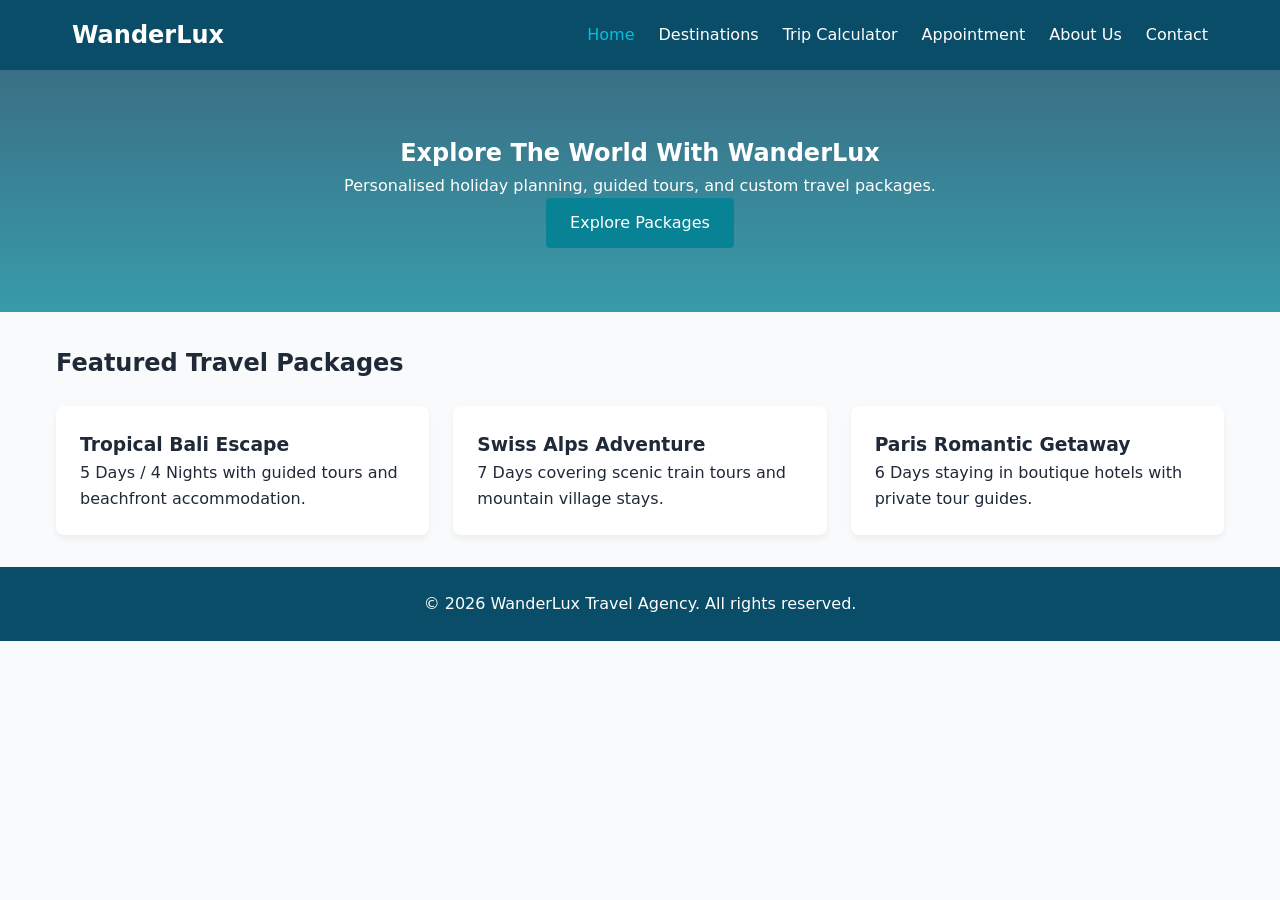
<file: index.html>
<!DOCTYPE html>
<html lang="en">
<head>
  <meta charset="UTF-8">
  <meta name="viewport" content="width=device-width, initial-scale=1.0">
  <meta name="description" content="WanderLux Travel Agency - Tailored holiday packages, tours, and travel services.">
  <title>WanderLux Travel Agency | Home</title>
  <link rel="stylesheet" href="css/styles.css">
</head>
<body>

  <!-- Site header & top navigation bar -->
  <header>
    <nav class="navbar">
      <div class="logo">WanderLux</div>
      <!-- Hamburger icon for small screens -->
      <button class="nav-toggle" aria-label="Toggle Navigation Menu">&#9776;</button>
      <ul class="nav-menu">
        <li><a href="index.html" class="active" aria-current="page">Home</a></li>
        <li><a href="destinations.html">Destinations</a></li>
        <li><a href="calculator.html">Trip Calculator</a></li>
        <li><a href="appointment.html">Appointment</a></li>
        <li><a href="about.html">About Us</a></li>
        <li><a href="contact.html">Contact</a></li>
      </ul>
    </nav>
  </header>

  <main>
    <!-- Main hero visual banner -->
    <section class="hero">
      <h1>Explore The World With WanderLux</h1>
      <p>Personalised holiday planning, guided tours, and custom travel packages.</p>
      <a href="destinations.html" class="btn">Explore Packages</a>
    </section>

    <!-- Highlights section for popular packages -->
    <section class="content-section reveal-on-scroll">
      <h2>Featured Travel Packages</h2>
      <div class="grid-3">
        <article class="card">
          <h3>Tropical Bali Escape</h3>
          <p>5 Days / 4 Nights with guided tours and beachfront accommodation.</p>
        </article>
        <article class="card">
          <h3>Swiss Alps Adventure</h3>
          <p>7 Days covering scenic train tours and mountain village stays.</p>
        </article>
        <article class="card">
          <h3>Paris Romantic Getaway</h3>
          <p>6 Days staying in boutique hotels with private tour guides.</p>
        </article>
      </div>
    </section>
  </main>

  <!-- Global page footer -->
  <footer>
    <p>&copy; 2026 WanderLux Travel Agency. All rights reserved.</p>
  </footer>

  <!-- Core JavaScript -->
  <script src="js/main.js"></script>
</body>
</html>
</file>
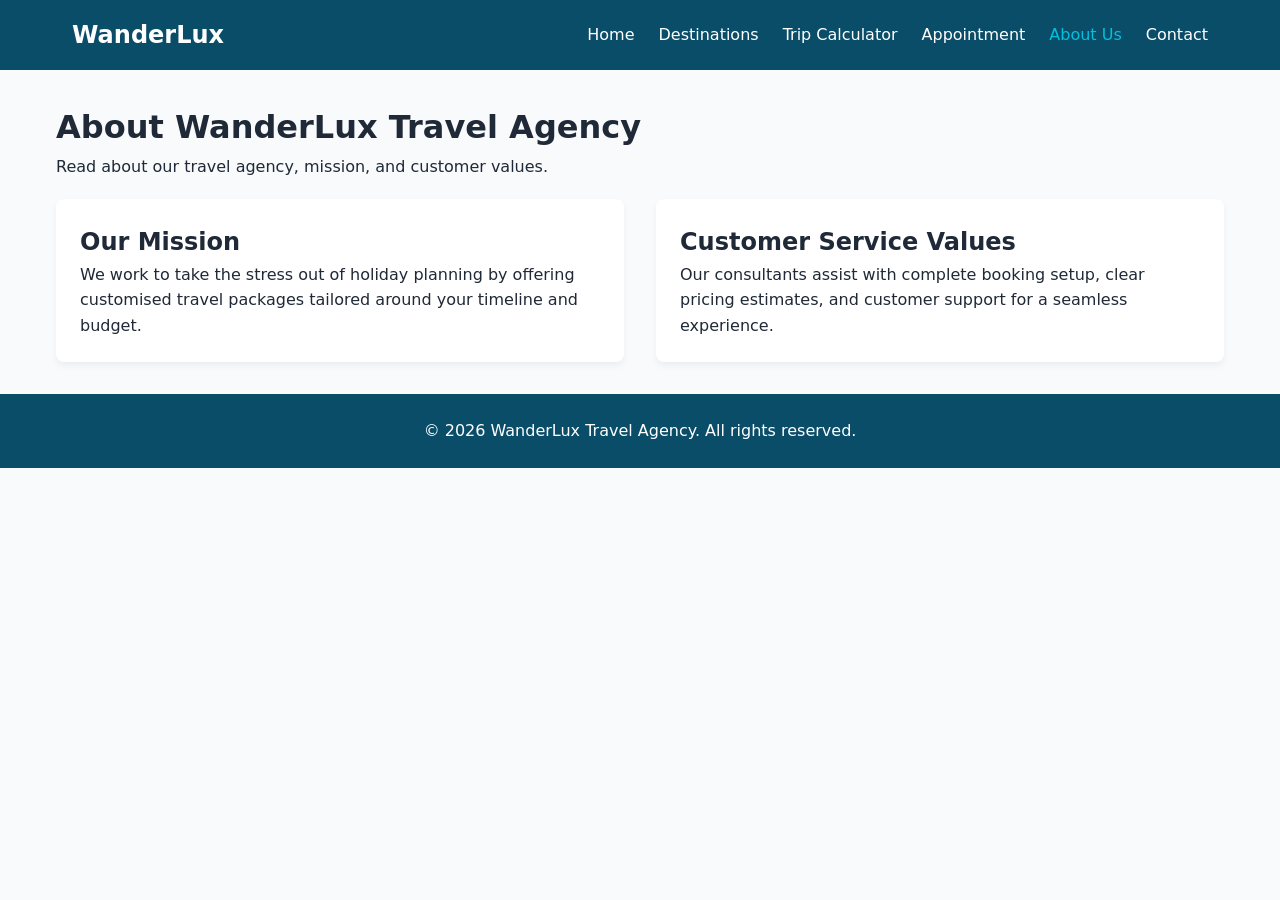
<file: about.html>
<!DOCTYPE html>
<html lang="en">
<head>
  <meta charset="UTF-8">
  <meta name="viewport" content="width=device-width, initial-scale=1.0">
  <title>About Us - WanderLux</title>
  <link rel="stylesheet" href="css/styles.css">
</head>
<body>

  <header>
    <nav class="navbar">
      <div class="logo">WanderLux</div>
      <button class="nav-toggle" aria-label="Toggle menu">&#9776;</button>
      <ul class="nav-menu">
        <li><a href="index.html">Home</a></li>
        <li><a href="destinations.html">Destinations</a></li>
        <li><a href="calculator.html">Trip Calculator</a></li>
        <li><a href="appointment.html">Appointment</a></li>
        <li><a href="about.html" class="active" aria-current="page">About Us</a></li>
        <li><a href="contact.html">Contact</a></li>
      </ul>
    </nav>
  </header>

  <!-- Company background and values -->
  <main class="content-section">
    <h1>About WanderLux Travel Agency</h1>
    <p>Read about our travel agency, mission, and customer values.</p>

    <div class="grid-2 reveal-on-scroll" style="margin-top: 20px;">
      <div class="card">
        <h2>Our Mission</h2>
        <p>We work to take the stress out of holiday planning by offering customised travel packages tailored around your timeline and budget.</p>
      </div>

      <div class="card">
        <h2>Customer Service Values</h2>
        <p>Our consultants assist with complete booking setup, clear pricing estimates, and customer support for a seamless experience.</p>
      </div>
    </div>
  </main>

  <footer>
    <p>&copy; 2026 WanderLux Travel Agency. All rights reserved.</p>
  </footer>

  <script src="js/main.js"></script>
</body>
</html>
</file>
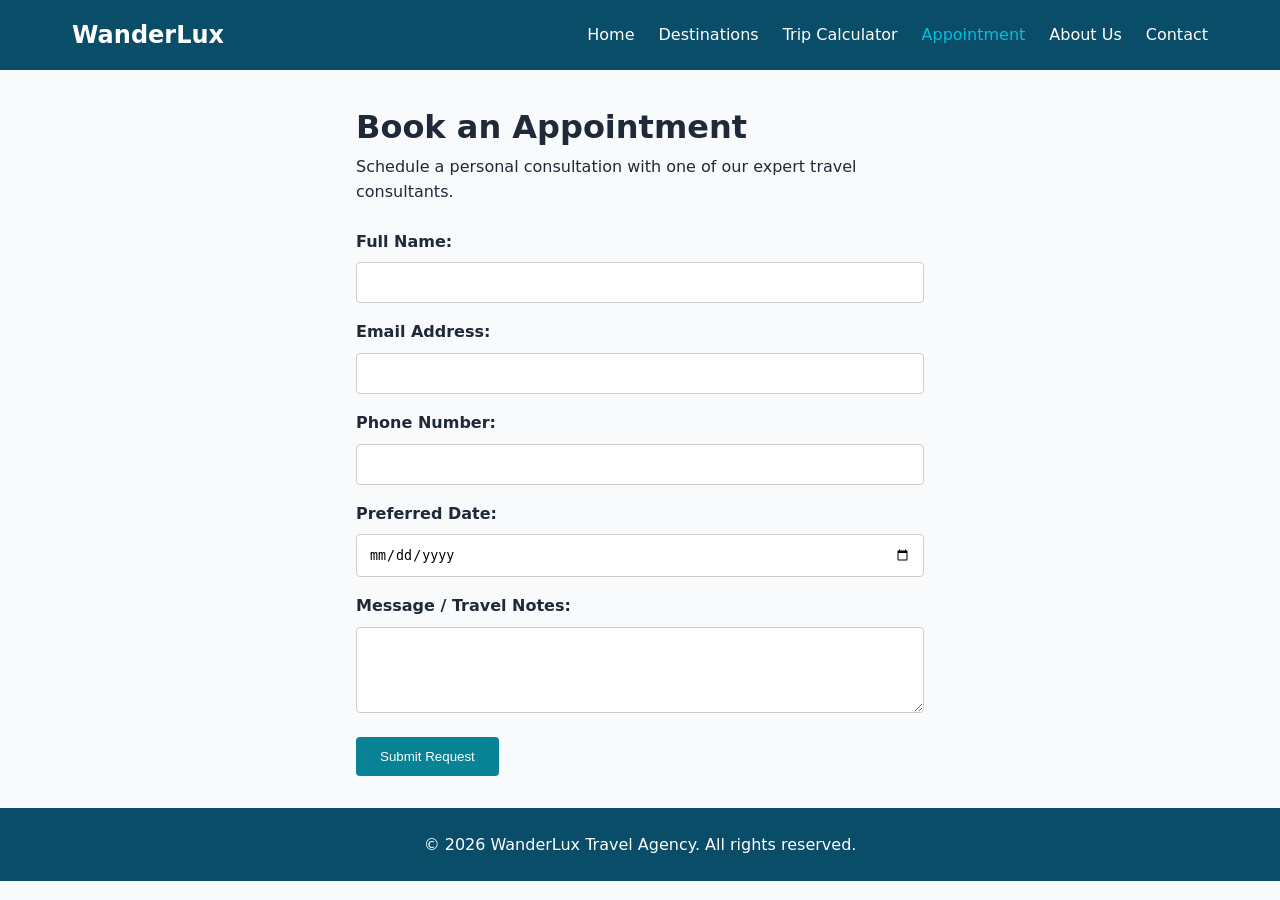
<file: appointment.html>
<!DOCTYPE html>
<html lang="en">
<head>
  <meta charset="UTF-8">
  <meta name="viewport" content="width=device-width, initial-scale=1.0">
  <title>Appointment Request - WanderLux Travel Agency</title>
  <link rel="stylesheet" href="css/styles.css">
</head>
<body>
  <header>
    <nav class="navbar">
      <div class="logo">WanderLux</div>
      <button class="nav-toggle" aria-label="Toggle Navigation Menu">&#9776;</button>
      <ul class="nav-menu">
        <li><a href="index.html">Home</a></li>
        <li><a href="destinations.html">Destinations</a></li>
        <li><a href="calculator.html">Trip Calculator</a></li>
        <li><a href="appointment.html" class="active" aria-current="page">Appointment</a></li>
        <li><a href="about.html">About Us</a></li>
        <li><a href="contact.html">Contact</a></li>
      </ul>
    </nav>
  </header>

  <main class="content-section" style="max-width: 600px;">
    <h1>Book an Appointment</h1>
    <p>Schedule a personal consultation with one of our expert travel consultants.</p>

    <form id="appointmentForm" class="contact-form" style="margin-top: 1.5rem;">
      <div class="form-group">
        <label for="apptName">Full Name:</label>
        <input type="text" id="apptName" required>
      </div>
      <div class="form-group">
        <label for="apptEmail">Email Address:</label>
        <input type="email" id="apptEmail" required>
      </div>
      <div class="form-group">
        <label for="apptPhone">Phone Number:</label>
        <input type="tel" id="apptPhone" required>
      </div>
      <div class="form-group">
        <label for="apptDate">Preferred Date:</label>
        <input type="date" id="apptDate" required>
      </div>
      <div class="form-group">
        <label for="apptMessage">Message / Travel Notes:</label>
        <textarea id="apptMessage" rows="4"></textarea>
      </div>
      <button type="submit" class="btn">Submit Request</button>
    </form>
  </main>

  <footer>
    <p>&copy; 2026 WanderLux Travel Agency. All rights reserved.</p>
  </footer>

  <script src="js/main.js"></script>
</body>
</html>
</file>
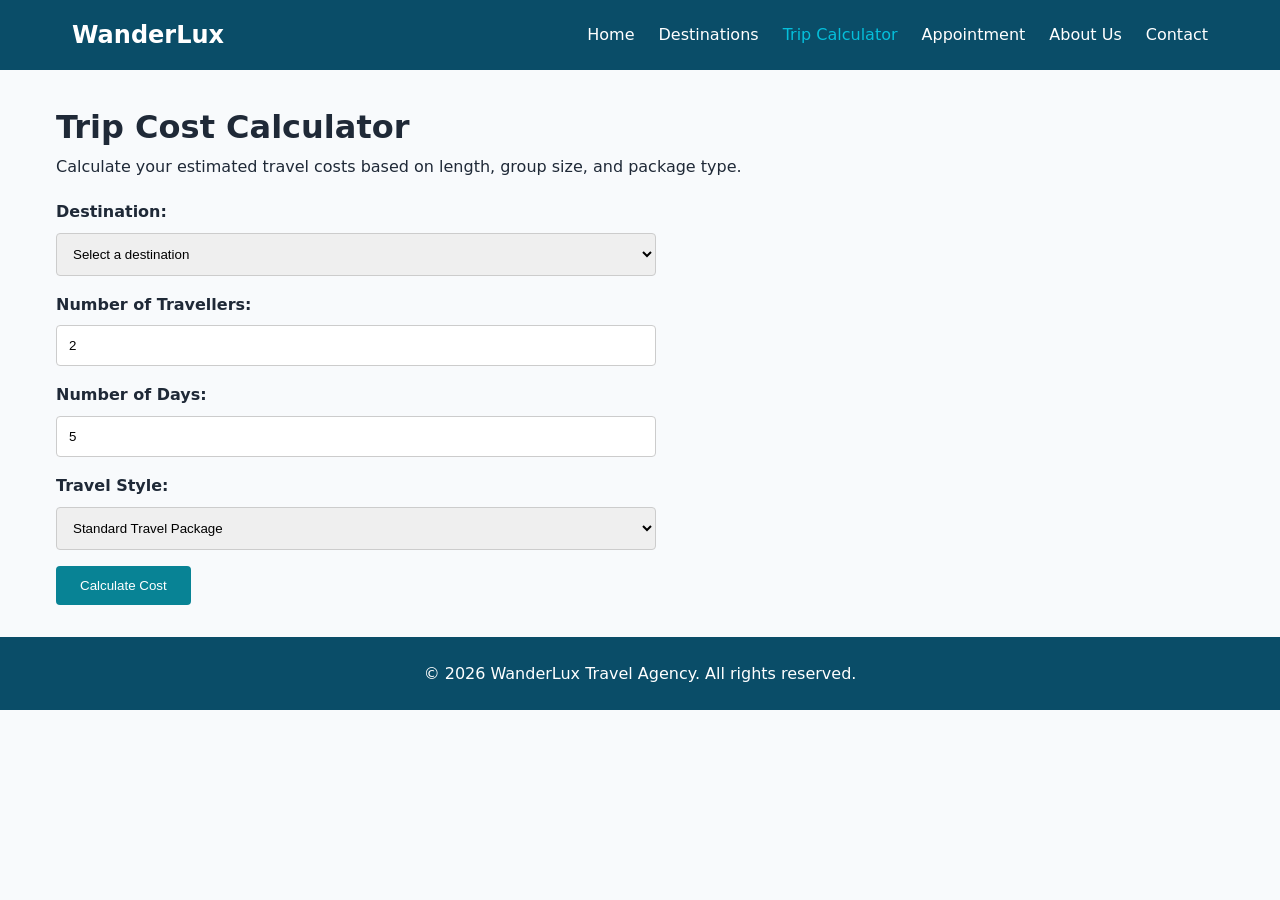
<file: calculator.html>
<!DOCTYPE html>
<html lang="en">
<head>
  <meta charset="UTF-8">
  <meta name="viewport" content="width=device-width, initial-scale=1.0">
  <title>Trip Cost Calculator - WanderLux</title>
  <link rel="stylesheet" href="css/styles.css">
</head>
<body>

  <header>
    <nav class="navbar">
      <div class="logo">WanderLux</div>
      <button class="nav-toggle" aria-label="Toggle Navigation Menu">&#9776;</button>
      <ul class="nav-menu">
        <li><a href="index.html">Home</a></li>
        <li><a href="destinations.html">Destinations</a></li>
        <li><a href="calculator.html" class="active" aria-current="page">Trip Calculator</a></li>
        <li><a href="appointment.html">Appointment</a></li>
        <li><a href="about.html">About Us</a></li>
        <li><a href="contact.html">Contact</a></li>
      </ul>
    </nav>
  </header>

  <main class="content-section">
    <h1>Trip Cost Calculator</h1>
    <p>Calculate your estimated travel costs based on length, group size, and package type.</p>

    <!-- Interactive calculator form -->
    <div class="calculator-container" style="max-width: 600px; margin-top: 20px;">
      <form id="tripForm" class="calc-form">
        
        <div class="form-group">
          <label for="destination">Destination:</label>
          <!-- Daily rate stored in data-rate attribute for JavaScript extraction -->
          <select id="destination" name="destination" required>
            <option value="" disabled selected>Select a destination</option>
            <option value="Bali" data-rate="180">Bali ($180/day/person)</option>
            <option value="Paris" data-rate="320">Paris ($320/day/person)</option>
            <option value="Swiss Alps" data-rate="400">Swiss Alps ($400/day/person)</option>
            <option value="Tokyo" data-rate="280">Tokyo ($280/day/person)</option>
          </select>
        </div>

        <div class="form-group">
          <label for="travellers">Number of Travellers:</label>
          <input type="number" id="travellers" name="travellers" min="1" max="20" value="2" required>
        </div>

        <div class="form-group">
          <label for="days">Number of Days:</label>
          <input type="number" id="days" name="days" min="1" max="60" value="5" required>
        </div>

        <div class="form-group">
          <label for="style">Travel Style:</label>
          <!-- Multiplier values passed into calculation formula -->
          <select id="style" name="style" required>
            <option value="0.8">Budget Package</option>
            <option value="1.0" selected>Standard Travel Package</option>
            <option value="1.6">Luxury Package</option>
          </select>
        </div>

        <button type="submit" class="btn">Calculate Cost</button>
      </form>

      <!-- Dynamic calculation output box (hidden by default) -->
      <div id="calcResult" class="result-box" style="display: none;">
        <h2>Estimated Quote</h2>
        <p id="resultText"></p>
      </div>
    </div>
  </main>

  <footer>
    <p>&copy; 2026 WanderLux Travel Agency. All rights reserved.</p>
  </footer>

  <!-- Include global script and calculator engine script -->
  <script src="js/main.js"></script>
  <script src="js/calculator.js"></script>
</body>
</html>
</file>
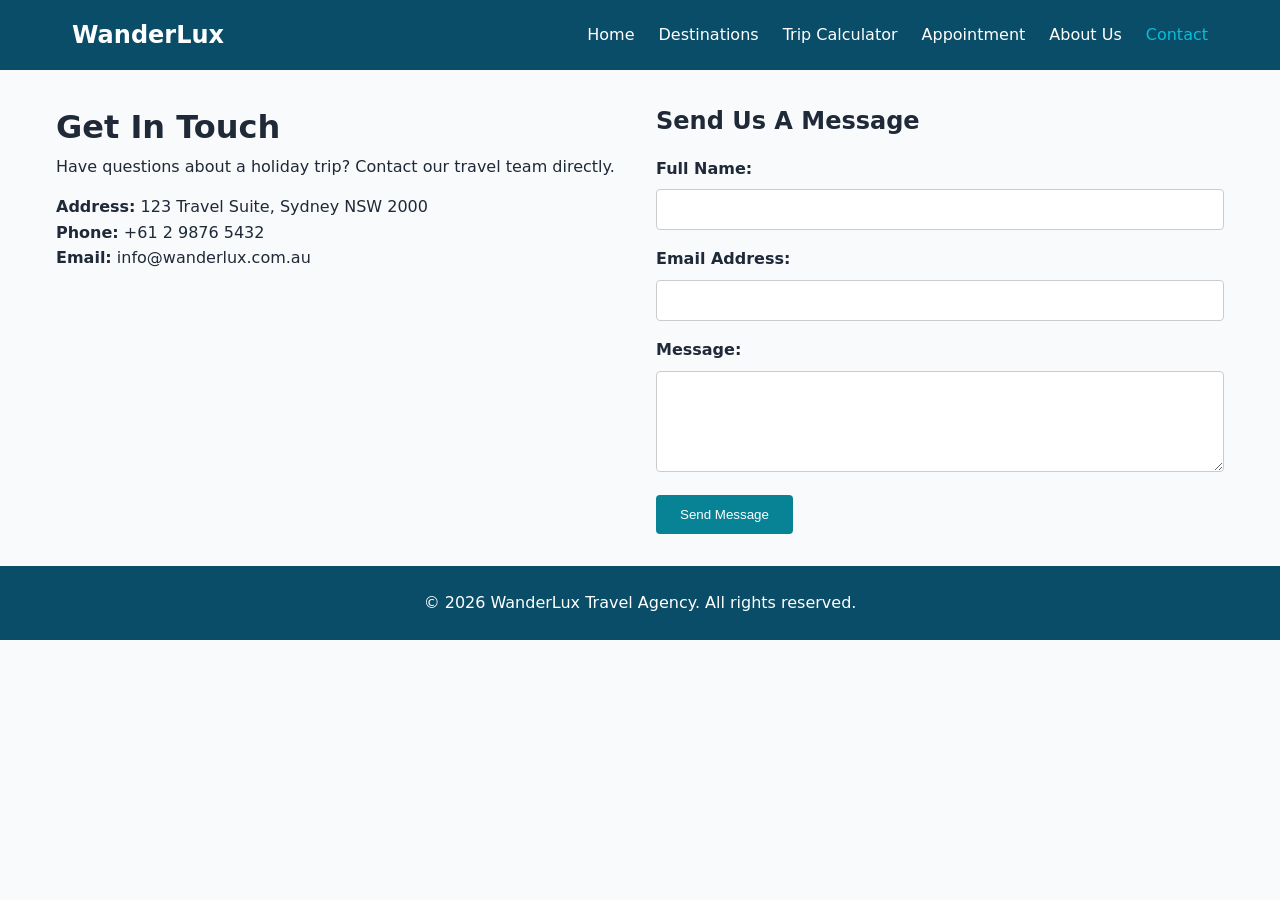
<file: contact.html>
<!DOCTYPE html>
<html lang="en">
<head>
  <meta charset="UTF-8">
  <meta name="viewport" content="width=device-width, initial-scale=1.0">
  <title>Contact Us - WanderLux</title>
  <link rel="stylesheet" href="css/styles.css">
</head>
<body>

  <header>
    <nav class="navbar">
      <div class="logo">WanderLux</div>
      <button class="nav-toggle" aria-label="Toggle menu">&#9776;</button>
      <ul class="nav-menu">
        <li><a href="index.html">Home</a></li>
        <li><a href="destinations.html">Destinations</a></li>
        <li><a href="calculator.html">Trip Calculator</a></li>
        <li><a href="appointment.html">Appointment</a></li>
        <li><a href="about.html">About Us</a></li>
        <li><a href="contact.html" class="active" aria-current="page">Contact</a></li>
      </ul>
    </nav>
  </header>

  <!-- Contact info and direct message form grid -->
  <main class="content-section grid-2">
    <!-- Left column: Agency contact info -->
    <div>
      <h1>Get In Touch</h1>
      <p style="margin-bottom: 15px;">Have questions about a holiday trip? Contact our travel team directly.</p>
      <p><strong>Address:</strong> 123 Travel Suite, Sydney NSW 2000</p>
      <p><strong>Phone:</strong> +61 2 9876 5432</p>
      <p><strong>Email:</strong> info@wanderlux.com.au</p>
    </div>

    <!-- Right column: Direct contact form -->
    <div>
      <h2>Send Us A Message</h2>
      <form id="contactForm" class="contact-form" style="margin-top: 15px;">
        <div class="form-group">
          <label for="contactName">Full Name:</label>
          <input type="text" id="contactName" name="senderName" required>
        </div>

        <div class="form-group">
          <label for="contactEmail">Email Address:</label>
          <input type="email" id="contactEmail" name="senderEmail" required>
        </div>

        <div class="form-group">
          <label for="contactMessage">Message:</label>
          <textarea id="contactMessage" name="messageText" rows="5" required></textarea>
        </div>

        <button type="submit" class="btn">Send Message</button>
      </form>
    </div>
  </main>

  <footer>
    <p>&copy; 2026 WanderLux Travel Agency. All rights reserved.</p>
  </footer>

  <script src="js/main.js"></script>
</body>
</html>
</file>
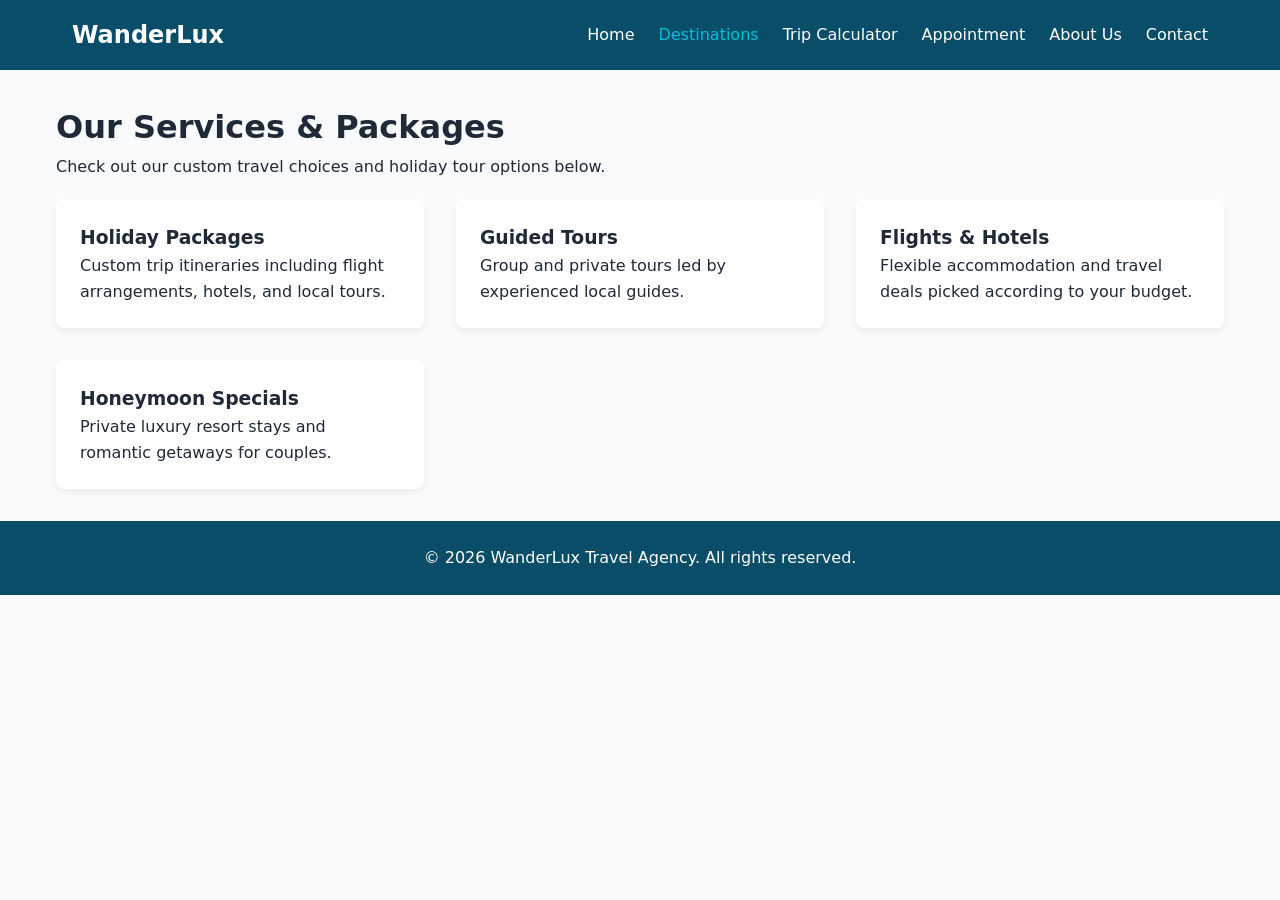
<file: destinations.html>
<!DOCTYPE html>
<html lang="en">
<head>
  <meta charset="UTF-8">
  <meta name="viewport" content="width=device-width, initial-scale=1.0">
  <title>Destinations & Services - WanderLux</title>
  <link rel="stylesheet" href="css/styles.css">
</head>
<body>

  <header>
    <nav class="navbar">
      <div class="logo">WanderLux</div>
      <button class="nav-toggle" aria-label="Toggle menu">&#9776;</button>
      <ul class="nav-menu">
        <li><a href="index.html">Home</a></li>
        <li><a href="destinations.html" class="active" aria-current="page">Destinations</a></li>
        <li><a href="calculator.html">Trip Calculator</a></li>
        <li><a href="appointment.html">Appointment</a></li>
        <li><a href="about.html">About Us</a></li>
        <li><a href="contact.html">Contact</a></li>
      </ul>
    </nav>
  </header>

  <!-- Overview of travel services -->
  <main class="content-section">
    <h1>Our Services & Packages</h1>
    <p>Check out our custom travel choices and holiday tour options below.</p>

    <!-- 2-column grid layout for service cards -->
    <div class="grid-2 reveal-on-scroll" style="margin-top: 20px;">
      <div class="card">
        <h3>Holiday Packages</h3>
        <p>Custom trip itineraries including flight arrangements, hotels, and local tours.</p>
      </div>
      <div class="card">
        <h3>Guided Tours</h3>
        <p>Group and private tours led by experienced local guides.</p>
      </div>
      <div class="card">
        <h3>Flights & Hotels</h3>
        <p>Flexible accommodation and travel deals picked according to your budget.</p>
      </div>
      <div class="card">
        <h3>Honeymoon Specials</h3>
        <p>Private luxury resort stays and romantic getaways for couples.</p>
      </div>
    </div>
  </main>

  <footer>
    <p>&copy; 2026 WanderLux Travel Agency. All rights reserved.</p>
  </footer>

  <script src="js/main.js"></script>
</body>
</html>
</file>
<file: css/styles.css>
/* Custom Design Properties */
:root {
  --primary-color: #0a4d68;
  --secondary-color: #088395;
  --accent-color: #05bfdb;
  --text-dark: #1f2937;
  --bg-light: #f8fafc;
  --white: #ffffff;
  --font-main: 'Segoe UI', system-ui, sans-serif;
}

* {
  box-sizing: border-box;
  margin: 0;
  padding: 0;
}

body {
  font-family: var(--font-main);
  color: var(--text-dark);
  background-color: var(--bg-light);
  line-height: 1.6;
}

/* Header & Navigation */
header {
  background-color: var(--primary-color);
}

.navbar {
  display: flex;
  justify-content: space-between;
  align-items: center;
  padding: 1rem 2rem;
  max-width: 1200px;
  margin: 0 auto;
}

.logo {
  color: var(--white);
  font-size: 1.5rem;
  font-weight: bold;
}

.nav-menu {
  display: flex;
  list-style: none;
  gap: 1.5rem;
}

.nav-menu a {
  color: var(--white);
  text-decoration: none;
  font-weight: 500;
  transition: color 0.3s;
}

.nav-menu a:hover,
.nav-menu a.active {
  color: var(--accent-color);
}

.nav-toggle {
  display: none;
  background: none;
  border: none;
  color: var(--white);
  font-size: 1.5rem;
  cursor: pointer;
}

/* Layout & Containers */
.hero {
  background: linear-gradient(rgba(10, 77, 104, 0.8), rgba(8, 131, 149, 0.8));
  color: var(--white);
  text-align: center;
  padding: 4rem 1rem;
}

.content-section {
  max-width: 1200px;
  margin: 2rem auto;
  padding: 0 1rem;
}

.grid-3 {
  display: grid;
  grid-template-columns: repeat(auto-fit, minmax(280px, 1fr));
  gap: 1.5rem;
  margin-top: 1.5rem;
}

.grid-2 {
  display: grid;
  grid-template-columns: repeat(auto-fit, minmax(300px, 1fr));
  gap: 2rem;
}

.card {
  background: var(--white);
  padding: 1.5rem;
  border-radius: 8px;
  box-shadow: 0 4px 6px rgba(0, 0, 0, 0.05);
}

/* Form Styling */
.form-group {
  margin-bottom: 1rem;
}

.form-group label {
  display: block;
  margin-bottom: 0.5rem;
  font-weight: 600;
}

.form-group input,
.form-group select,
.form-group textarea {
  width: 100%;
  padding: 0.75rem;
  border: 1px solid #ccc;
  border-radius: 4px;
}

.btn {
  display: inline-block;
  background-color: var(--secondary-color);
  color: var(--white);
  padding: 0.75rem 1.5rem;
  border: none;
  border-radius: 4px;
  cursor: pointer;
  text-decoration: none;
}

.btn:hover {
  background-color: var(--primary-color);
}

.result-box {
  margin-top: 1.5rem;
  padding: 1rem;
  background-color: #e0f2fe;
  border-left: 4px solid var(--secondary-color);
}

/* Scroll Animations */
.reveal-on-scroll {
  opacity: 0;
  transform: translateY(30px);
  transition: opacity 0.8s ease-out, transform 0.8s ease-out;
}

.reveal-on-scroll.active {
  opacity: 1;
  transform: translateY(0);
}

footer {
  text-align: center;
  padding: 1.5rem;
  background-color: var(--primary-color);
  color: var(--white);
  margin-top: 2rem;
}

/* Responsive Media Queries */
@media (max-width: 768px) {
  .nav-toggle {
    display: block;
  }

  .nav-menu {
    display: none;
    flex-direction: column;
    width: 100%;
    margin-top: 1rem;
  }

  .nav-menu.active {
    display: flex;
  }
}
</file>
